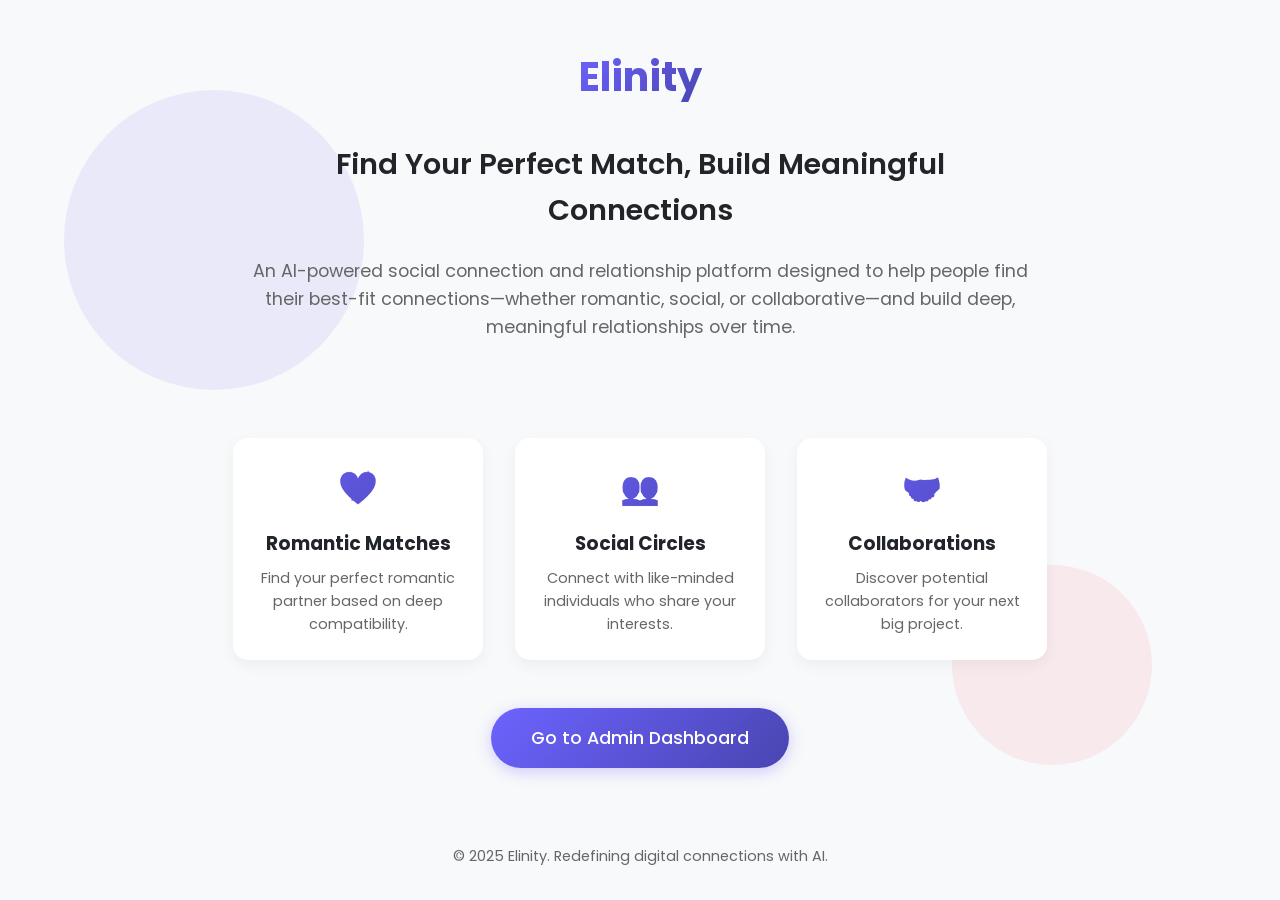
<file: templates/index.html>
<!DOCTYPE html>
<html lang="en">
<head>
    <meta charset="UTF-8">
    <meta name="viewport" content="width=device-width, initial-scale=1.0">
    <title>Elinity - AI-Powered Social Connection Platform</title>
    <link href="https://fonts.googleapis.com/css2?family=Poppins:wght@300;400;500;600;700&display=swap" rel="stylesheet">
    <style>
        :root {
            --primary: #6C63FF;
            --secondary: #4A45B1;
            --accent: #FF6584;
            --light: #F8F9FA;
            --dark: #212529;
            --gradient: linear-gradient(135deg, var(--primary), var(--secondary));
        }
        
        * {
            margin: 0;
            padding: 0;
            box-sizing: border-box;
        }
        
        body {
            font-family: 'Poppins', sans-serif;
            background-color: var(--light);
            color: var(--dark);
            line-height: 1.6;
            overflow-x: hidden;
            min-height: 100vh;
            display: flex;
            flex-direction: column;
        }
        
        .container {
            max-width: 1200px;
            margin: 0 auto;
            padding: 2rem;
            flex: 1;
            display: flex;
            flex-direction: column;
            justify-content: center;
            align-items: center;
            text-align: center;
        }
        
        .logo {
            font-size: 2.5rem;
            font-weight: 700;
            margin-bottom: 2rem;
            background: var(--gradient);
            -webkit-background-clip: text;
            -webkit-text-fill-color: transparent;
            animation: fadeInDown 1s ease-out;
        }
        
        .tagline {
            font-size: 1.8rem;
            font-weight: 600;
            margin-bottom: 1.5rem;
            max-width: 800px;
            opacity: 0;
            animation: fadeInUp 1s ease-out 0.3s forwards;
        }
        
        .description {
            font-size: 1.1rem;
            color: #666;
            margin-bottom: 3rem;
            max-width: 800px;
            opacity: 0;
            animation: fadeInUp 1s ease-out 0.6s forwards;
        }
        
        .cta-button {
            display: inline-block;
            background: var(--gradient);
            color: white;
            font-size: 1.1rem;
            font-weight: 500;
            padding: 1rem 2.5rem;
            border-radius: 50px;
            text-decoration: none;
            transition: all 0.3s ease;
            box-shadow: 0 4px 15px rgba(108, 99, 255, 0.3);
            transform: translateY(0);
            opacity: 0;
            animation: fadeInUp 1s ease-out 0.9s forwards, float 3s ease-in-out infinite 2s;
        }
        
        .cta-button:hover {
            transform: translateY(-3px) scale(1.03);
            box-shadow: 0 6px 20px rgba(108, 99, 255, 0.4);
        }
        
        .floating-shapes {
            position: fixed;
            top: 0;
            left: 0;
            width: 100%;
            height: 100%;
            pointer-events: none;
            z-index: -1;
            overflow: hidden;
        }
        
        .shape {
            position: absolute;
            border-radius: 50%;
            opacity: 0.1;
            animation: float 15s infinite linear;
        }
        
        .shape-1 {
            width: 300px;
            height: 300px;
            background: var(--primary);
            top: 10%;
            left: 5%;
            animation-duration: 20s;
        }
        
        .shape-2 {
            width: 200px;
            height: 200px;
            background: var(--accent);
            bottom: 15%;
            right: 10%;
            animation-duration: 25s;
            animation-delay: 2s;
        }
        
        .shape-3 {
            width: 150px;
            height: 150px;
            background: var(--secondary);
            top: 50%;
            right: 20%;
            animation-duration: 30s;
            animation-delay: 1s;
        }
        
        @keyframes fadeInUp {
            from {
                opacity: 0;
                transform: translateY(20px);
            }
            to {
                opacity: 1;
                transform: translateY(0);
            }
        }
        
        @keyframes fadeInDown {
            from {
                opacity: 0;
                transform: translateY(-20px);
            }
            to {
                opacity: 1;
                transform: translateY(0);
            }
        }
        
        @keyframes float {
            0%, 100% {
                transform: translateY(0);
            }
            50% {
                transform: translateY(-20px);
            }
        }
        
        @keyframes pulse {
            0%, 100% {
                transform: scale(1);
                box-shadow: 0 4px 15px rgba(108, 99, 255, 0.3);
            }
            50% {
                transform: scale(1.05);
                box-shadow: 0 6px 25px rgba(108, 99, 255, 0.4);
            }
        }
        
        .features {
            display: flex;
            justify-content: center;
            flex-wrap: wrap;
            gap: 2rem;
            margin: 3rem 0;
            opacity: 0;
            animation: fadeInUp 1s ease-out 1.2s forwards;
        }
        
        .feature {
            background: white;
            padding: 1.5rem;
            border-radius: 15px;
            box-shadow: 0 5px 15px rgba(0, 0, 0, 0.05);
            width: 250px;
            transition: transform 0.3s ease, box-shadow 0.3s ease;
        }
        
        .feature:hover {
            transform: translateY(-5px);
            box-shadow: 0 10px 25px rgba(0, 0, 0, 0.1);
        }
        
        .feature-icon {
            font-size: 2rem;
            margin-bottom: 1rem;
            background: var(--gradient);
            -webkit-background-clip: text;
            -webkit-text-fill-color: transparent;
        }
        
        .feature h3 {
            margin-bottom: 0.5rem;
            color: var(--dark);
        }
        
        .feature p {
            font-size: 0.9rem;
            color: #666;
        }
        
        footer {
            text-align: center;
            padding: 2rem;
            color: #666;
            font-size: 0.9rem;
            margin-top: auto;
        }
        
        @media (max-width: 768px) {
            .tagline {
                font-size: 1.5rem;
            }
            
            .description {
                font-size: 1rem;
            }
            
            .features {
                flex-direction: column;
                align-items: center;
            }
        }
    </style>
</head>
<body>
    <div class="floating-shapes">
        <div class="shape shape-1"></div>
        <div class="shape shape-2"></div>
        <div class="shape shape-3"></div>
    </div>
    
    <div class="container">
        <h1 class="logo">Elinity</h1>
        <h2 class="tagline">Find Your Perfect Match, Build Meaningful Connections</h2>
        <p class="description">
            An AI-powered social connection and relationship platform designed to help people find their best-fit connections—whether romantic, social, or collaborative—and build deep, meaningful relationships over time.
        </p>
        
        <div class="features">
            <div class="feature">
                <div class="feature-icon">💖</div>
                <h3>Romantic Matches</h3>
                <p>Find your perfect romantic partner based on deep compatibility.</p>
            </div>
            <div class="feature">
                <div class="feature-icon">👥</div>
                <h3>Social Circles</h3>
                <p>Connect with like-minded individuals who share your interests.</p>
            </div>
            <div class="feature">
                <div class="feature-icon">🤝</div>
                <h3>Collaborations</h3>
                <p>Discover potential collaborators for your next big project.</p>
            </div>
        </div>
        
        <a href="/admin/dashboard" class="cta-button">Go to Admin Dashboard</a>
    </div>
    
    <footer>
        <p>© 2025 Elinity. Redefining digital connections with AI.</p>
    </footer>
    
    <script>
        // Add animation class to features on scroll
        document.addEventListener('DOMContentLoaded', () => {
            const features = document.querySelectorAll('.feature');
            
            const observer = new IntersectionObserver((entries) => {
                entries.forEach(entry => {
                    if (entry.isIntersecting) {
                        entry.target.style.opacity = '1';
                        entry.target.style.transform = 'translateY(0)';
                    }
                });
            }, { threshold: 0.1 });
            
            features.forEach((feature, index) => {
                feature.style.opacity = '0';
                feature.style.transform = 'translateY(20px)';
                feature.style.transition = `opacity 0.5s ease-out ${0.2 * index}s, transform 0.5s ease-out ${0.2 * index}s`;
                observer.observe(feature);
            });
        });
    </script>
</body>
</html>
</file>
